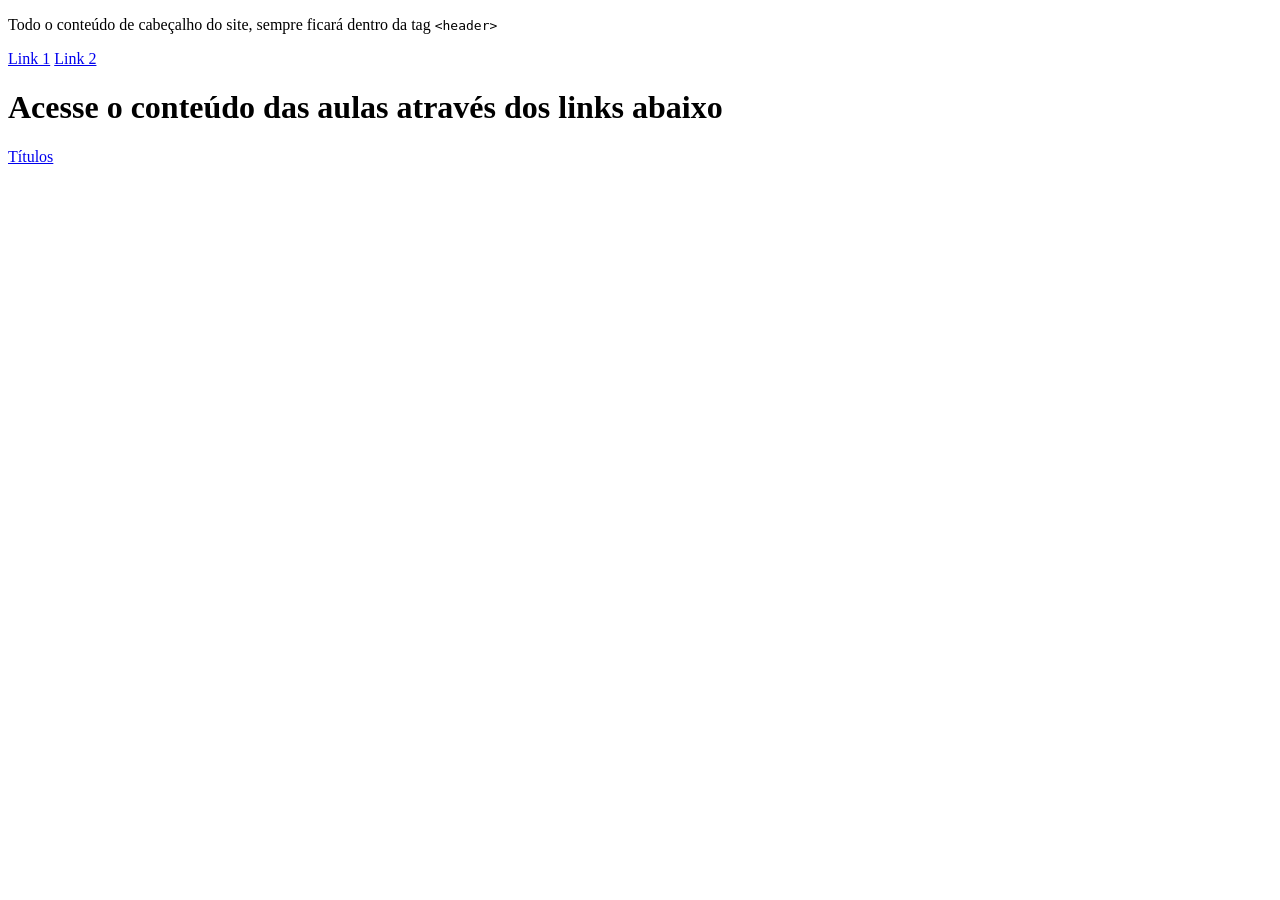
<file: HTML e CSS: ambiente, estrutura e estilo/index.html>
<!DOCTYPE html>
<html lang="pt-br">
<head>
    <meta charset="UTF-8">
    <meta name="viewport" content="width=device-width, initial-scale=1.0">
    <title>Links</title>
    <link rel="icon" href="fundodetelagatinhonamesa.jpg">
</head>
<body>
    <header>
        <p>Todo o conteúdo de cabeçalho do site, sempre
        ficará dentro da tag <code>&lt;header&gt;</code></p>
        <nav>
            <a href="#">Link 1</a>
            <a href="#">Link 2</a>
        </nav>
    </header>
    <h1>Acesse o conteúdo das aulas através dos links abaixo</h1>
    <a href="títulos.html" target="_blank">Títulos</a>
</body>
</html>
</file>
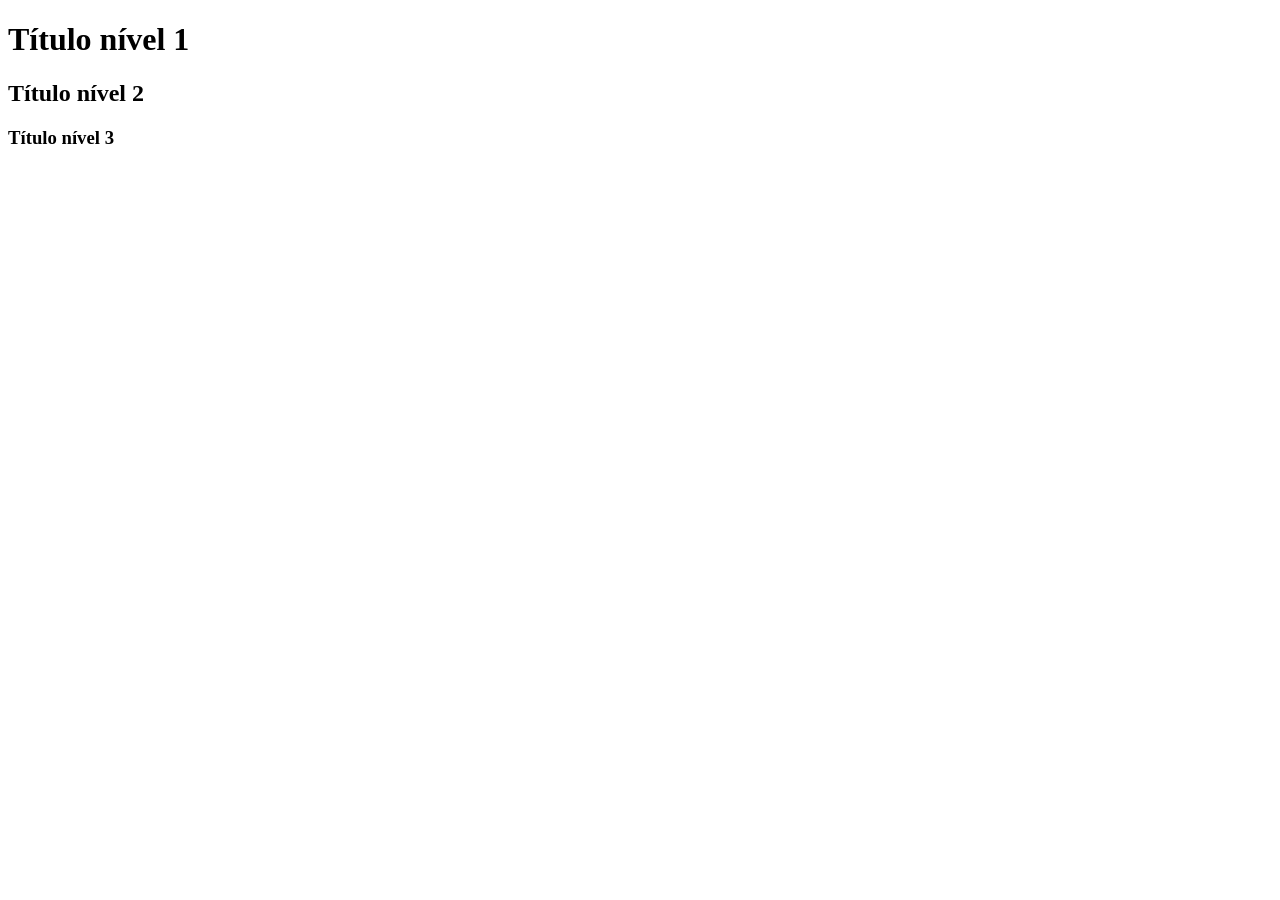
<file: HTML e CSS: ambiente, estrutura e estilo/títulos.html>
<!DOCTYPE html>
<html lang="pt-br">
<head>
    <meta charset="UTF-8">
    <meta name="viewport" content="width=device-width, initial-scale=1.0">
    <title>Títulos</title>
</head>
<body>
    <h1>Título nível 1</h1>
    <h2>Título nível 2</h2>
    <h3>Título nível 3</h3>
</body>
</html>
</file>
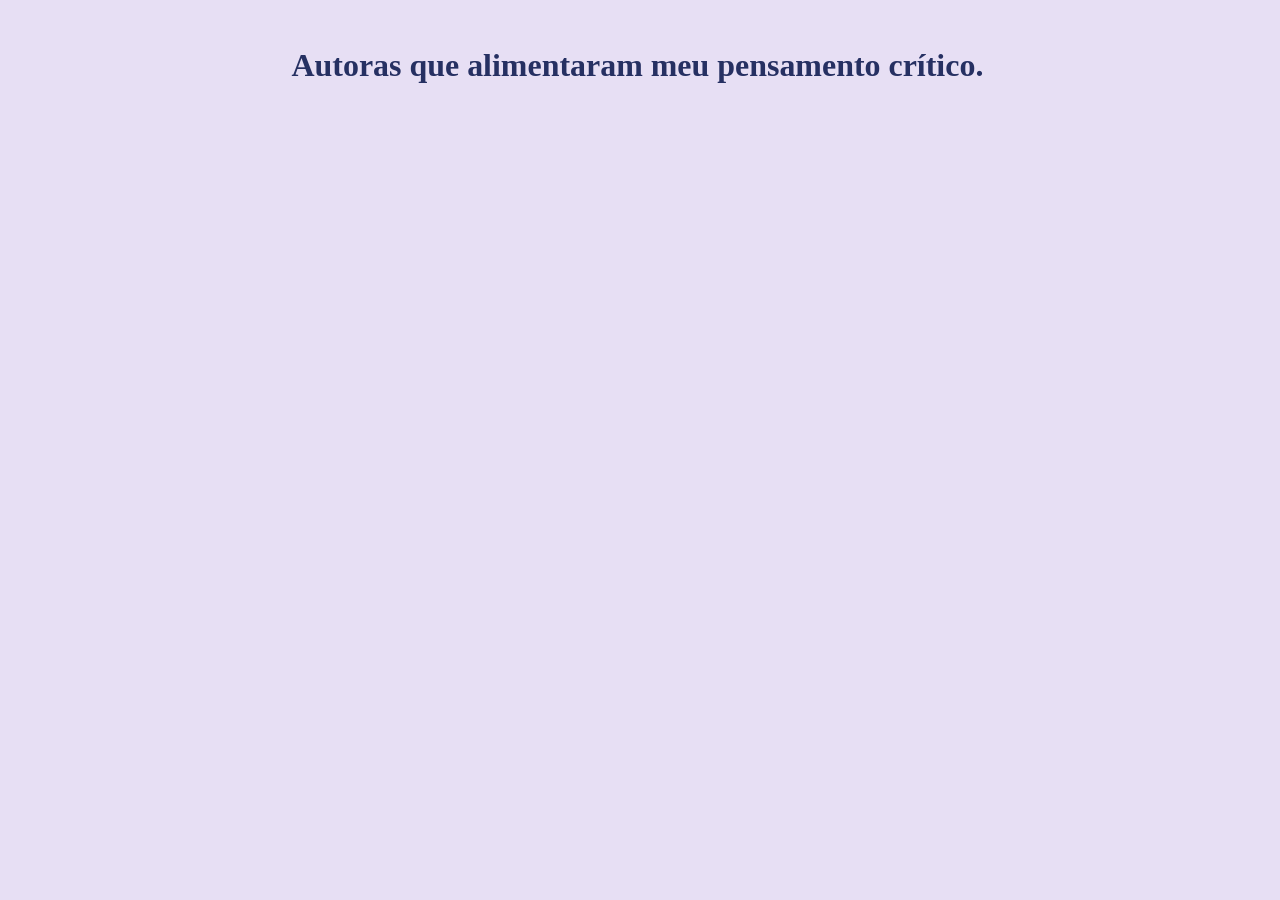
<file: Books/pages/about_authors.html>
<!DOCTYPE html>
<html lang="en">
<head>
    <meta charset="UTF-8">
    <meta name="viewport" content="width=device-width, initial-scale=1.0">
    <link rel="stylesheet" href="/Books/style/books.css">
    <title>Sobre Autoras</title>
</head>
<body>
    <h2>
        Autoras que alimentaram meu pensamento crítico.
    </h2>

    
</body>
</html>
</file>
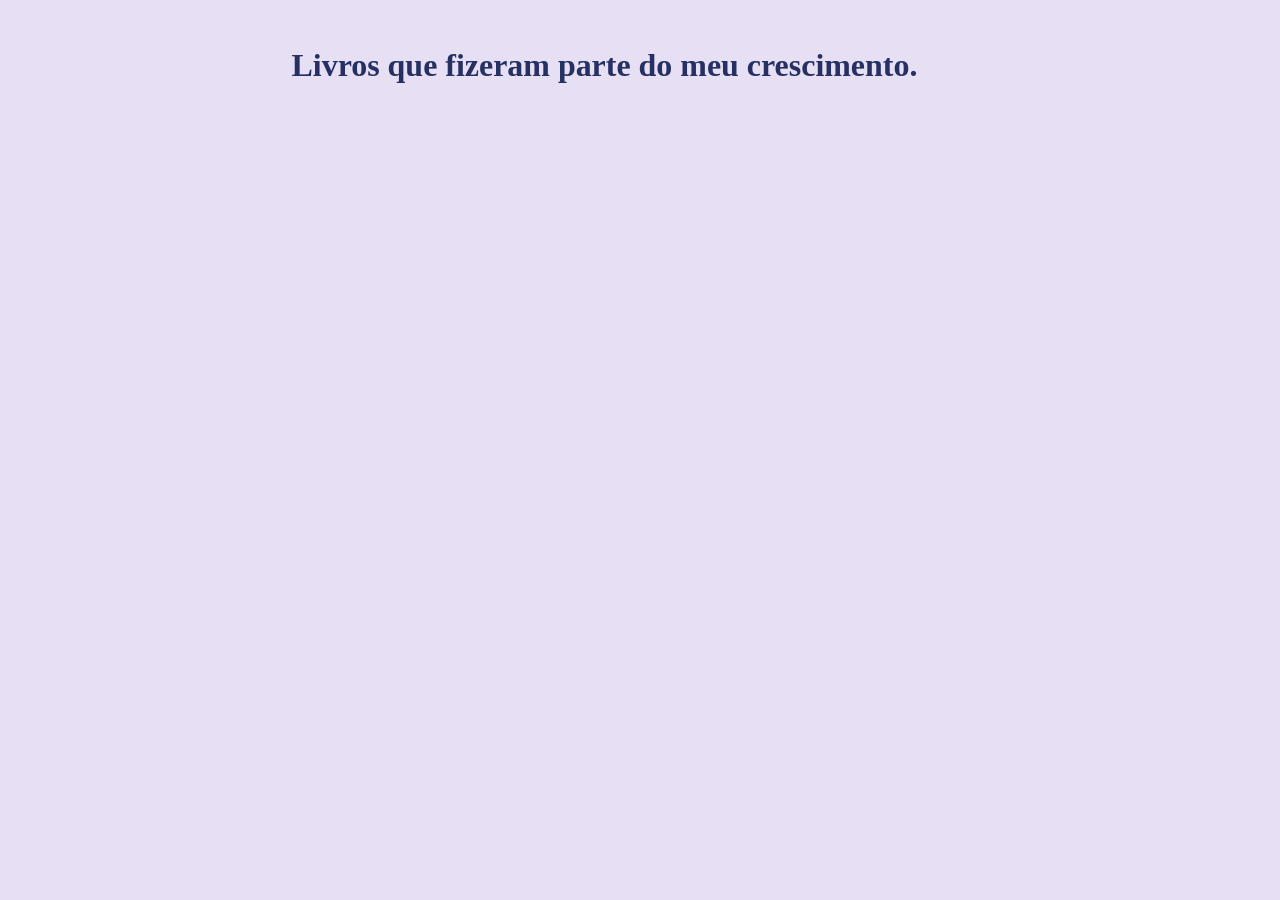
<file: Books/pages/about_fav_books.html>
<!DOCTYPE html>
<html lang="en">
<head>
    <meta charset="UTF-8">
    <meta name="viewport" content="width=device-width, initial-scale=1.0">
    <link rel="stylesheet" href="/Books/style/books.css">
    <title>Sobre os Livros</title>
</head>
<body>
    <h2>
        Livros que fizeram parte do meu crescimento.
    </h2>
    
</body>
</html>
</file>
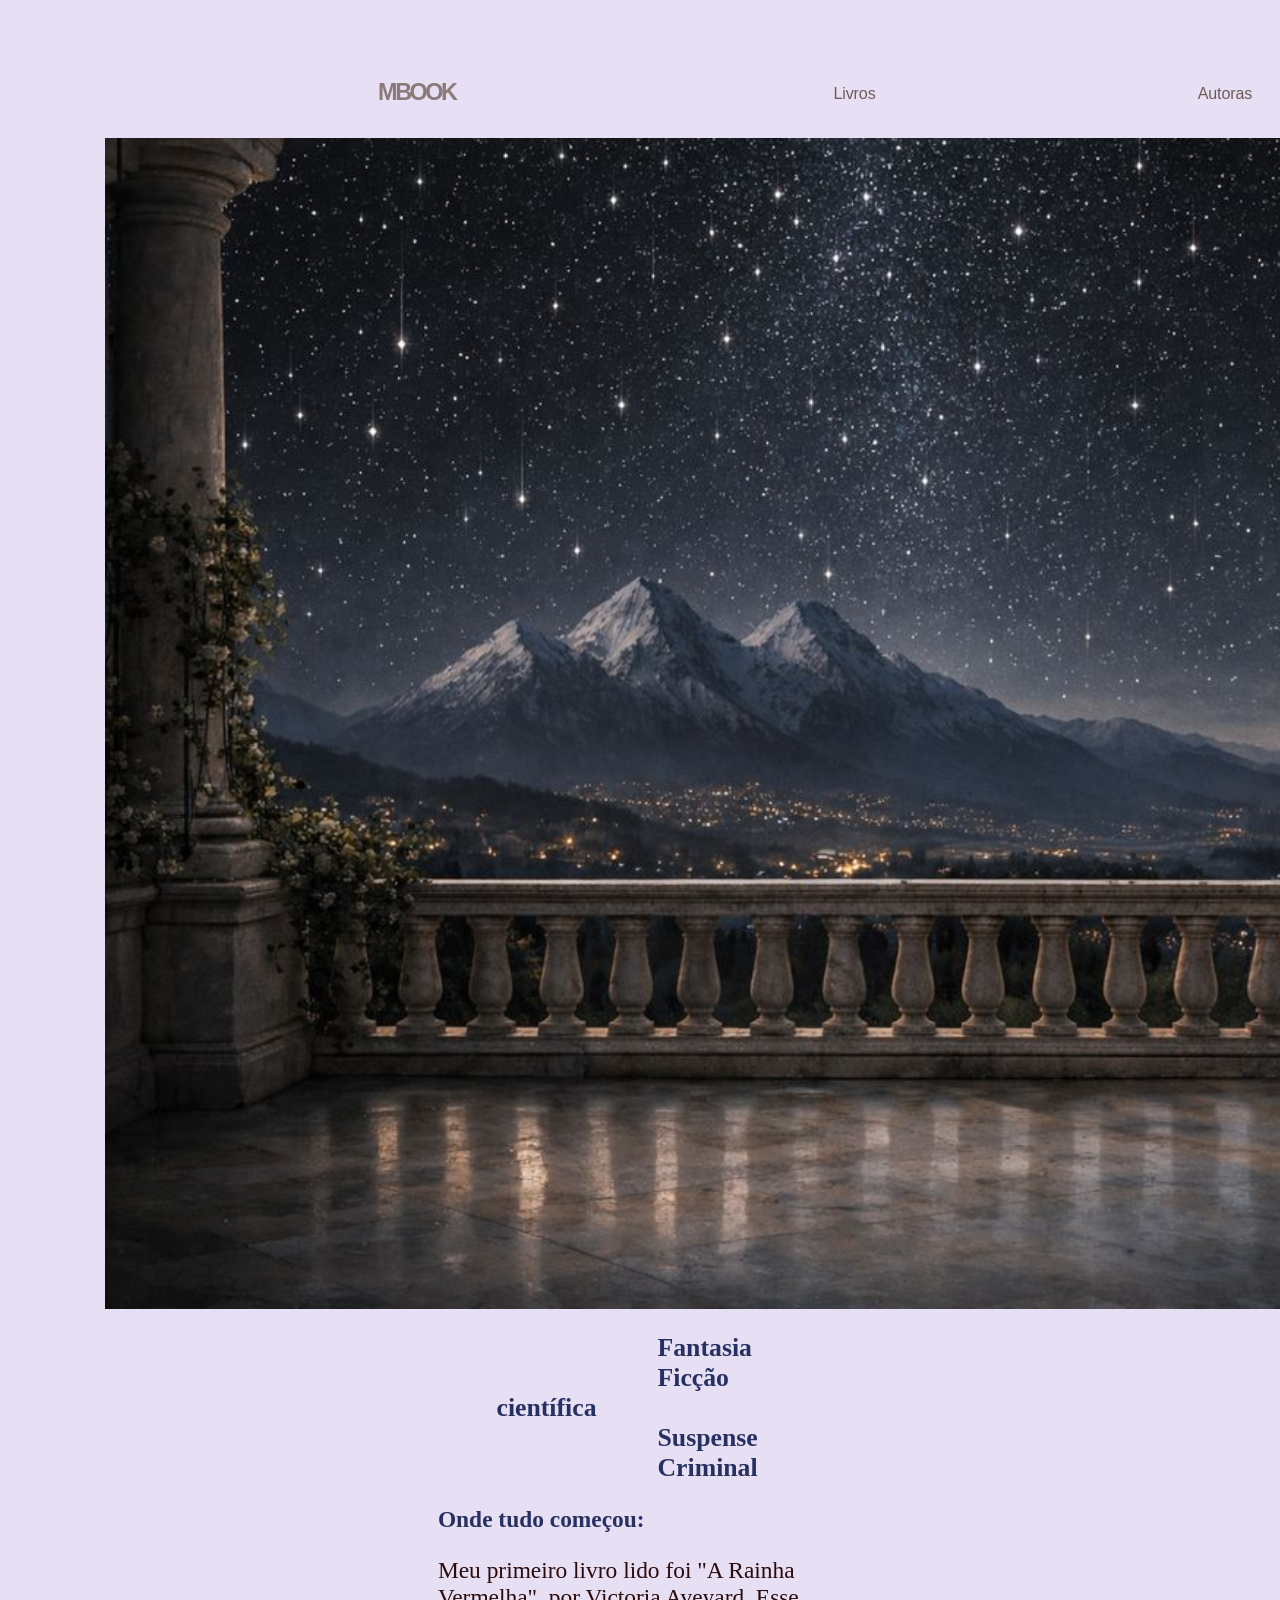
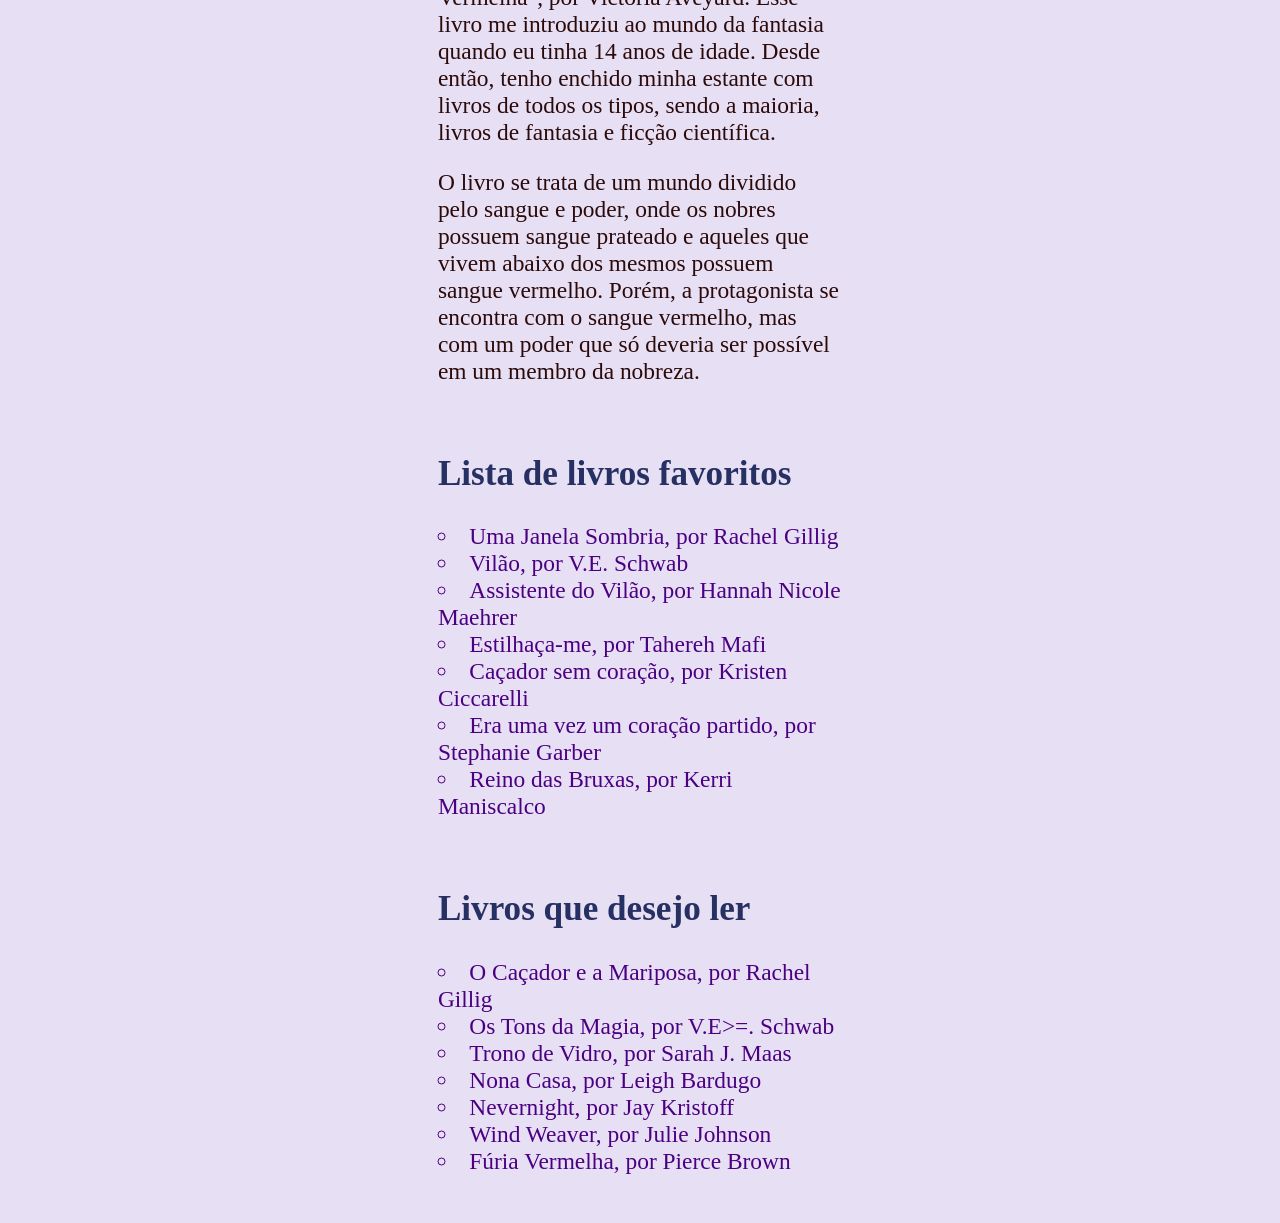
<file: Books/pages/books.html>
<html lang="pt-br"> 
    <head>
        <meta charset="utf-8">
        <meta name="viewport" content="width=device-width, initial-scale=1.0">
        <title>MBook</title>
        
        <link rel="stylesheet" href="/Books/style/books.css">
        <link rel="icon" href="/Books/images/image.png" type="image/png+xml">
    </head>

    <body>
        <header>
            <div class="logo">MBOOK</div>
            <nav class="navebar">
                <!-- <img src="/Books/images/image.png"> -->
                    <a href="/Books/pages/about_fav_books.html">Livros</a>
                    <a href="/Books/pages/about_authors.html">Autoras</a>
            </nav>
        </header>


        <div class="velaris_pic">
        <img src="/Books/images/fundo_velaris.jpg" alt="Imagem meramente ilustrativa">
        </div>
        <div class="categorias_fav">
        <ul>
        <strong>Fantasia</strong><br>
        <strong>Ficção científica</strong><br>
        <strong>Suspense</strong><br>
        <strong>Criminal</strong><br>
        </ul>
        </div>

        <div class="Storytelling">
            <strong>Onde tudo começou:</strong><br>
            <p> Meu primeiro livro lido foi "A Rainha Vermelha", por Victoria Aveyard. Esse livro me introduziu ao mundo da fantasia quando eu tinha 14 anos de idade. Desde então, tenho enchido minha estante com livros de todos os tipos, sendo a maioria, livros de fantasia e ficção científica.<br>
            <p>O livro se trata de um mundo dividido pelo sangue e poder, onde os nobres possuem sangue prateado e aqueles que vivem abaixo dos mesmos possuem sangue vermelho. Porém, a protagonista se encontra com o sangue vermelho, mas com um poder que só deveria ser possível em um membro da nobreza. </p>
            </p>
        </div>

        <div class="Lista">
            <h2><br>Lista de livros favoritos</h2>
                <li>Uma Janela Sombria, por Rachel Gillig</li>
                <li>Vilão, por V.E. Schwab</li>
                <li>Assistente do Vilão, por Hannah Nicole Maehrer</li>
                <li>Estilhaça-me, por Tahereh Mafi</li>
                <li>Caçador sem coração, por Kristen Ciccarelli</li>
                <li>Era uma vez um coração partido, por Stephanie Garber</li>
                <li>Reino das Bruxas, por Kerri Maniscalco</li>
        </div>

        <div class="Desejos">
            <h2><br>Livros que desejo ler</h2>
                <li>O Caçador e a Mariposa, por Rachel Gillig</li>
                <li>Os Tons da Magia, por V.E>=. Schwab </li>
                <li>Trono de Vidro, por Sarah J. Maas</li>
                <li>Nona Casa, por Leigh Bardugo</li>
                <li>Nevernight, por Jay Kristoff</li>
                <li>Wind Weaver, por Julie Johnson</li>
                <li>Fúria Vermelha, por Pierce Brown</li>

        </div>
    </body>
</html>
</file>
<file: Books/style/books.css>
* {
    margin-left: 100px;
    margin-right: 100px;
    zoom: 1.10;
    box-sizing: border-box;
}

body {
    font-family: 'Times New Roman', Times, serif;
    size: 18px;
    margin: 40px;
    background-color: rgba(221, 210, 240, 0.705);
    color:indigo;
    overflow-x: hidden;
    
}

h1 {
    font-family: 'Lucida Sans', 'Lucida Sans Regular', 'Lucida Grande', 'Lucida Sans Unicode', Geneva, Verdana, sans-serif;
    font-size: 25px;
    color: rgb(38, 48, 98);
}

strong {
    color: rgb(38, 48, 98);
}

h2 {
    color: rgb(38, 48, 98)

}

li {
    list-style: circle;
}

p {
    color: rgb(43, 10, 10);
}

.velaris_pic {
    margin-left: -150;
    width: 800vw;
    height: auto;
    display: block;
    
}

/* Navebar Style */
header {
    display: flex;
    align-items: center;
    justify-content: space-between ;
    padding: 24px 64px;
    padding-right: 0%;
    color: rgb(140, 122, 123);
    width: 100%;
}

.logo {
    margin-left: 1px;
    font-family: "inter", sans-serif;
    font-weight: 900;
    padding-left: 0%;
    font: 90;
    letter-spacing: -1.68px;
    line-height: 1.1;
    flex: 1 0 0;
    min-width: 1px;
}

nav {
    display: flex;
    align-items: center;
    gap: -50px;
    text-transform: capitalize;
    font-family: 'Inter', sans-serif;
    font-weight: 500;
    font-size: 16px;
    letter-spacing: -0.08px;
    text-align: center;
    white-space: nowrap;
}

nav a {
    color: rgb(112, 91, 89);
    justify-content: center;
    flex-direction: column;
    display: flex;
    line-height: 1.45;
    text-decoration: none;
    font-size: 10px;
    
    /* transition: color 0.3s ease; */
}
</file>
